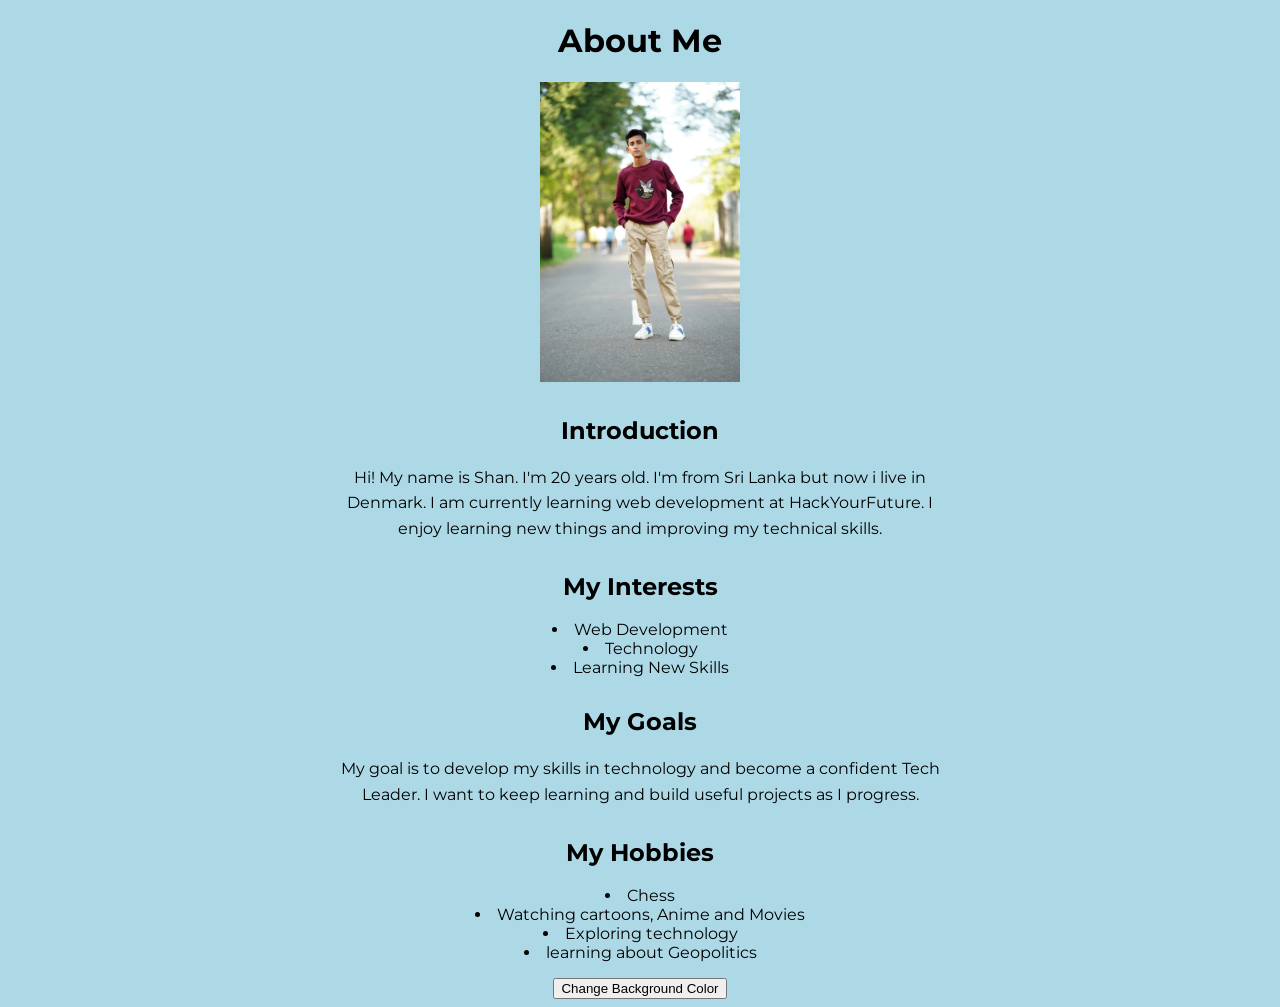
<file: Week3_AI/index.html>
<!doctype html>
<html lang="en">
  <head>
    <meta charset="UTF-8" />
    <meta name="viewport" content="width=device-width, initial-scale=1.0" />
    <title>About Me</title>

    <!-- Connect Google Font -->
    <link rel="preconnect" href="https://fonts.googleapis.com" />
    <link rel="preconnect" href="https://fonts.gstatic.com" crossorigin />
    <link
      href="https://fonts.googleapis.com/css2?family=Montserrat&display=swap"
      rel="stylesheet"
    />

    <!-- Connect CSS to HTML -->
    <link rel="stylesheet" href="style.css" />
  </head>

  <body>
    <h1>About Me</h1>

    <img src="DSC05779-01.jpg" alt="A photo of me" width="200" />

    <h2>Introduction</h2>

    <p>
      Hi! My name is Shan. I'm 20 years old. I'm from Sri Lanka but now i live
      in Denmark. I am currently learning web development at HackYourFuture. I
      enjoy learning new things and improving my technical skills.
    </p>

    <h2>My Interests</h2>

    <ul>
      <li>Web Development</li>
      <li>Technology</li>
      <li>Learning New Skills</li>
    </ul>

    <h2>My Goals</h2>

    <p>
      My goal is to develop my skills in technology and become a confident Tech
      Leader. I want to keep learning and build useful projects as I progress.
    </p>

    <h2>My Hobbies</h2>

    <ul>
      <li>Chess</li>
      <li>Watching cartoons, Anime and Movies</li>
      <li>Exploring technology</li>
      <li>learning about Geopolitics</li>
    </ul>
    <button id="colorButton">Change Background Color</button>

    <script src="script.js"></script>
  </body>
</html>
</file>
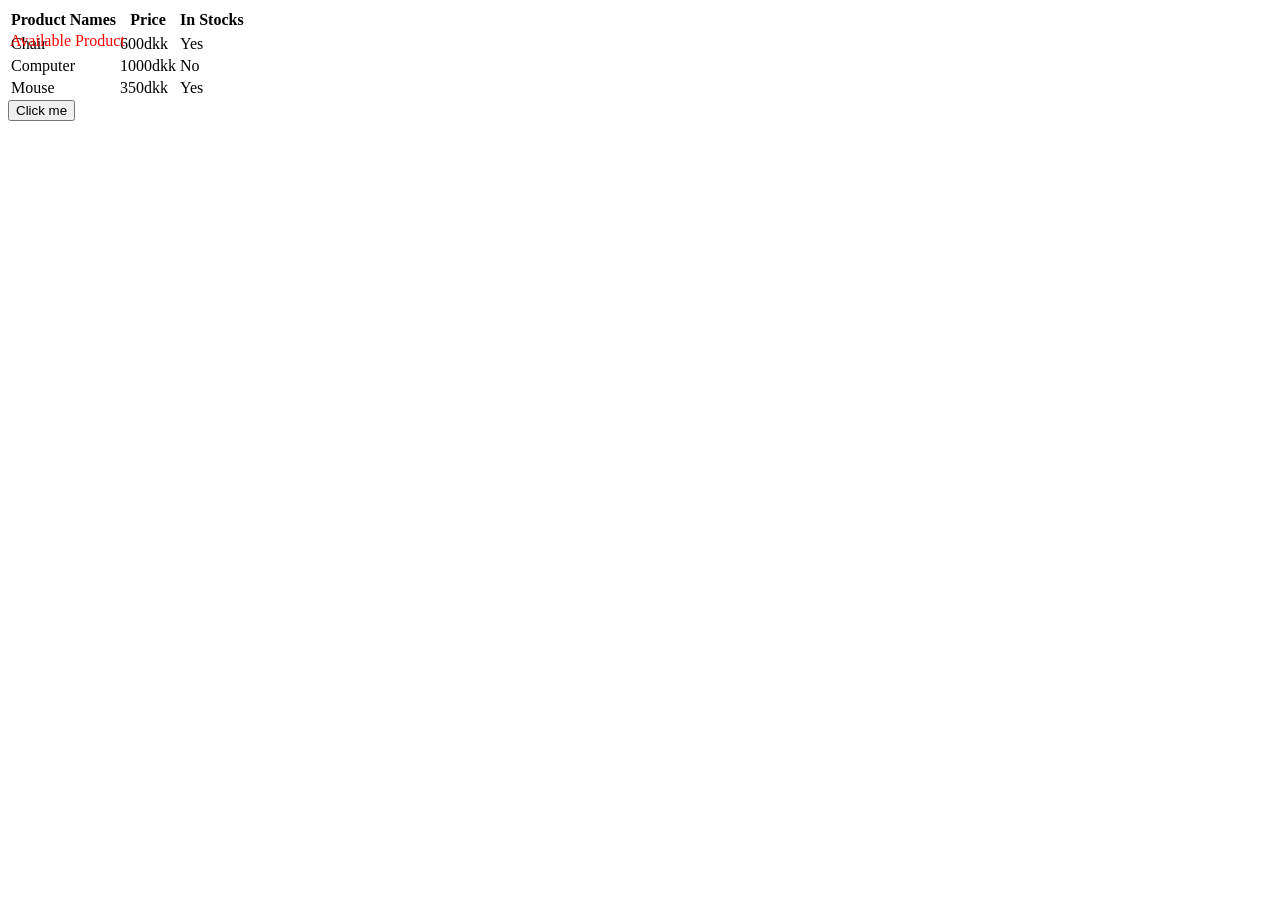
<file: html-css/week1/index.html>
<!doctype html>
<html lang="en">
  <head>
    <meta charset="UTF-8" />
    <meta name="viewport" content="width=device-width, initial-scale=1.0" />
    <title>Document</title>
    <link rel="stylesheet" href="styles.css" />
  </head>
  <body>
    <main>
      <table class="table">
        <caption class="title" id="notTitle">
          Available Product
        </caption>
        <thead>
          <tr>
            <th>Product Names</th>
            <th>Price</th>
            <th>In Stocks</th>
          </tr>
        </thead>
        <tbody>
          <tr>
            <td>Chair</td>
            <td>600dkk</td>
            <td>Yes</td>
          </tr>
          <tr>
            <td>Computer</td>
            <td>1000dkk</td>
            <td>No</td>
          </tr>
          <tr>
            <td>Mouse</td>
            <td>350dkk</td>
            <td>Yes</td>
          </tr>
        </tbody>
      </table>
      <button class="button">Click me</button>
    </main>
  </body>
</html>
</file>
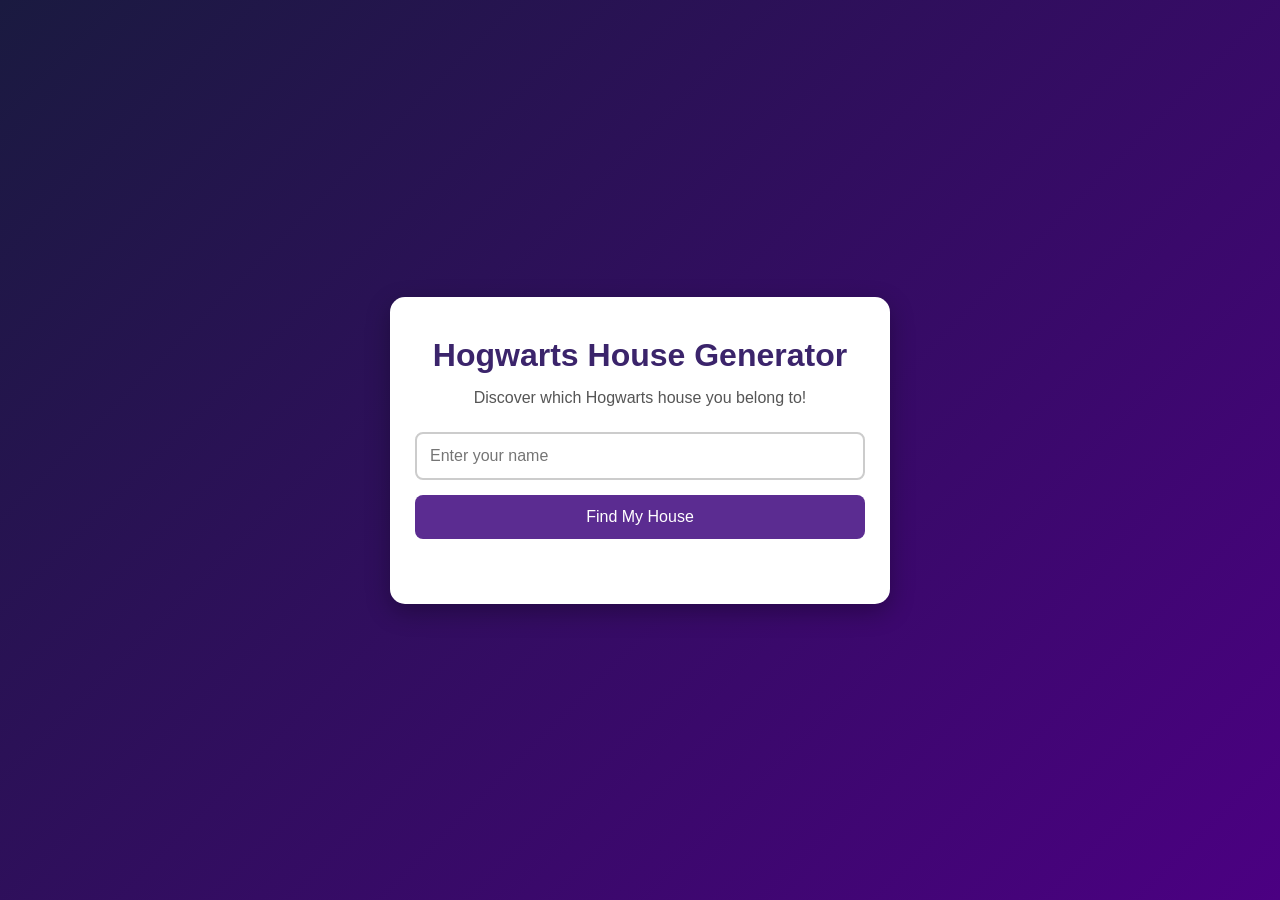
<file: intro-to-frontend/Hogwarts House Generator/index.html>
<!DOCTYPE html>
<html lang="en">
<head>
    <meta charset="UTF-8">
    <meta name="viewport" content="width=device-width, initial-scale=1.0">
    <title>Hogwarts House Generator</title>
    <link rel="stylesheet" href="style.css">
</head>
<body>

    <main class="container">

        <h1>Hogwarts House Generator</h1>

        <p class="description">
            Discover which Hogwarts house you belong to!
        </p>

        <input
            type="text"
            id="studentName"
            placeholder="Enter your name"
        >

        <button id="sortButton">
            Find My House
        </button>

        <p id="errorMessage"></p>

        <section id="result" class="result">
        </section>

        <button id="tryAgainButton" class="hidden">
            Try Again
        </button>

    </main>

    <script src="main.js"></script>
</body>
</html>
</file>
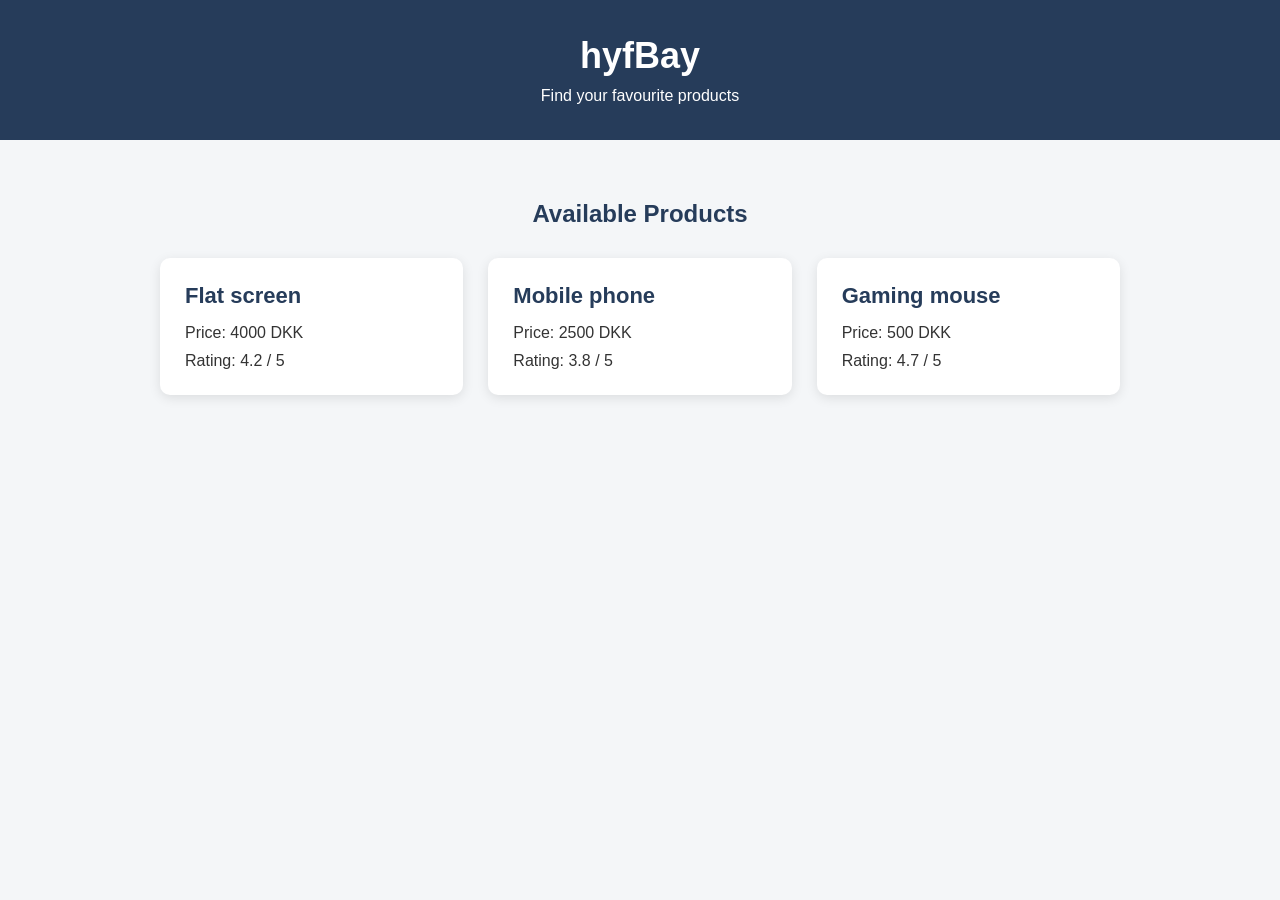
<file: intro-to-frontend/HyfBay project/index2.html>
<!DOCTYPE html>
<html lang="en">
<head>
    <meta charset="UTF-8">
    <meta name="viewport" content="width=device-width, initial-scale=1.0">
    <title>hyfBay</title>
    <link rel="stylesheet" href="style2.css">
</head>
<body>

    <header>
        <h1>hyfBay</h1>
        <p>Find your favourite products</p>
    </header>

    <main>
        <h2>Available Products</h2>
        <ul id="productsList"></ul>
    </main>

    <script type="module" src="main2.js"></script>
</body>
</html>
</file>
<file: Week3_AI/style.css>
body {

  background-color: lightblue;

  font-family: "Montserrat", sans-serif;

  text-align: center;

}

h1 {

  text-align: center;

}

img {

  width: 200px;

  max-width: 100%;

  height: auto;

}

h2 {

  margin-top: 30px;

}

p {

  max-width: 600px;

  margin: 0 auto;

  line-height: 1.6;

}

ul {

  list-style-position: inside;

  padding: 0;

}

@media (max-width: 600px) {

  body {

    padding: 10px;

  }

  h1 {

    font-size: 28px;

  }

  h2 {

    font-size: 22px;

  }

  img {

    width: 150px;

  }

  p {

    max-width: 100%;

  }

}
</file>
<file: html-css/week1/styles.css>
html {
  padding: 0;
  margin: 0;
}

.table {
  position: relative;
}
.title {
  position: fixed;
  color: green;
}

@media (min-width: 48rem) {
  .title {
    color: red;
  }
}
button {
  cursor: pointer;

  &:hover {
    color: red;
  }

  &:focus {
    color: blue;
  }
}
</file>
<file: intro-to-frontend/Hogwarts House Generator/style.css>
* {
    margin: 0;
    padding: 0;
    box-sizing: border-box;
}

body {
    font-family: Arial, sans-serif;
    background: linear-gradient(135deg, #1a1a40, #4b0082);
    min-height: 100vh;
    display: flex;
    justify-content: center;
    align-items: center;
    padding: 20px;
}

.container {
    background-color: white;
    width: 100%;
    max-width: 500px;
    padding: 40px 25px;
    border-radius: 15px;
    text-align: center;
    box-shadow: 0 8px 25px rgba(0, 0, 0, 0.3);
}

h1 {
    color: #3b246b;
    margin-bottom: 15px;
}

.description {
    color: #555;
    margin-bottom: 25px;
}

input {
    width: 100%;
    padding: 13px;
    border: 2px solid #ccc;
    border-radius: 8px;
    font-size: 16px;
    margin-bottom: 15px;
}

input:focus {
    outline: none;
    border-color: #6a3dad;
}

button {
    width: 100%;
    padding: 13px;
    background-color: #5b2c91;
    color: white;
    border: none;
    border-radius: 8px;
    font-size: 16px;
    cursor: pointer;
    transition: background-color 0.3s;
}

button:hover {
    background-color: #3b176d;
}

.result {
    margin-top: 25px;
    font-size: 22px;
    font-weight: bold;
}

#errorMessage {
    color: red;
    margin-top: 10px;
}

.hidden {
    display: none;
}

#tryAgainButton {
    margin-top: 20px;
    background-color: #287a50;
}

#tryAgainButton:hover {
    background-color: #185c38;
}

.Gryffindor {
    color: #ae0001;
}

.Slytherin {
    color: #2a623d;
}

.Ravenclaw {
    color: #222f5b;
}

.Hufflepuff {
    color: #ecb939;
}
</file>
<file: intro-to-frontend/HyfBay project/style2.css>
* {
    margin: 0;
    padding: 0;
    box-sizing: border-box;
}

body {
    font-family: Arial, sans-serif;
    background-color: #f4f6f8;
    color: #333;
}

header {
    background-color: #263c5a;
    color: white;
    text-align: center;
    padding: 35px 20px;
}

header h1 {
    font-size: 36px;
    margin-bottom: 10px;
}

header p {
    font-size: 16px;
}

main {
    max-width: 1000px;
    margin: 40px auto;
    padding: 20px;
}

main h2 {
    text-align: center;
    margin-bottom: 30px;
    color: #263c5a;
}

#productsList {
    list-style: none;
    display: grid;
    grid-template-columns: repeat(auto-fit, minmax(220px, 1fr));
    gap: 25px;
}

#productsList li {
    background-color: white;
    padding: 25px;
    border-radius: 10px;
    box-shadow: 0 3px 12px rgba(0, 0, 0, 0.1);
    transition: transform 0.3s;
}

#productsList li:hover {
    transform: translateY(-5px);
}

#productsList h3 {
    color: #263c5a;
    font-size: 22px;
    margin-bottom: 15px;
}

#productsList p {
    margin-top: 10px;
    font-size: 16px;
}
</file>
